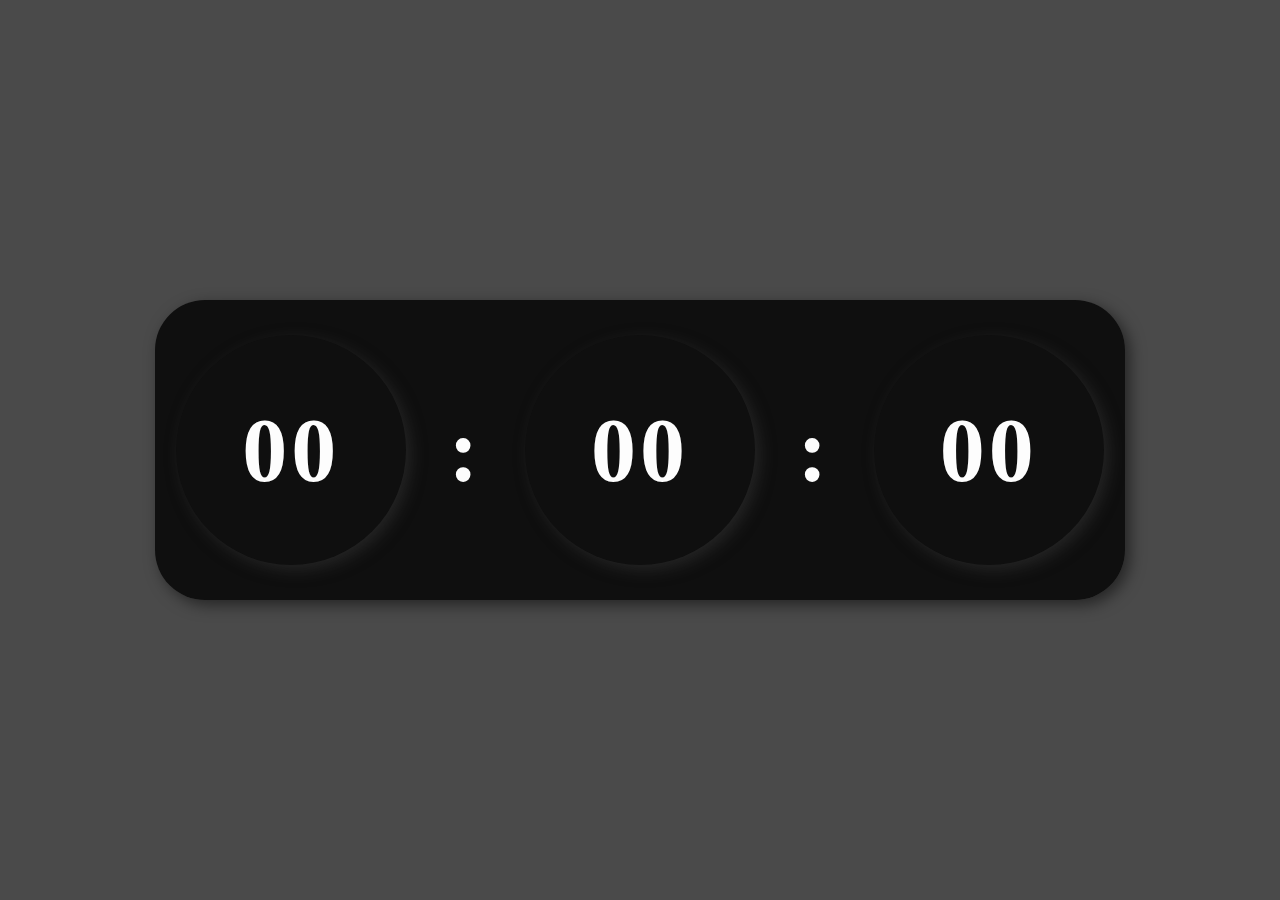
<file: index.html>
<!DOCTYPE html>
<html lang="en">
  <head>
    <meta charset="UTF-8" />
    <link rel="icon" type="image/svg+xml" href="/vite.svg" />
    <meta name="viewport" content="width=device-width, initial-scale=1.0" />
    <title>&lt; HORAS /&gt; </title>
    <script type="module" crossorigin src="/assets/index-36484c97.js"></script>
    <link rel="stylesheet" href="/assets/index-33057079.css">
  </head>
  <body>
    <div id="root"></div>
    
  </body>
</html>
</file>
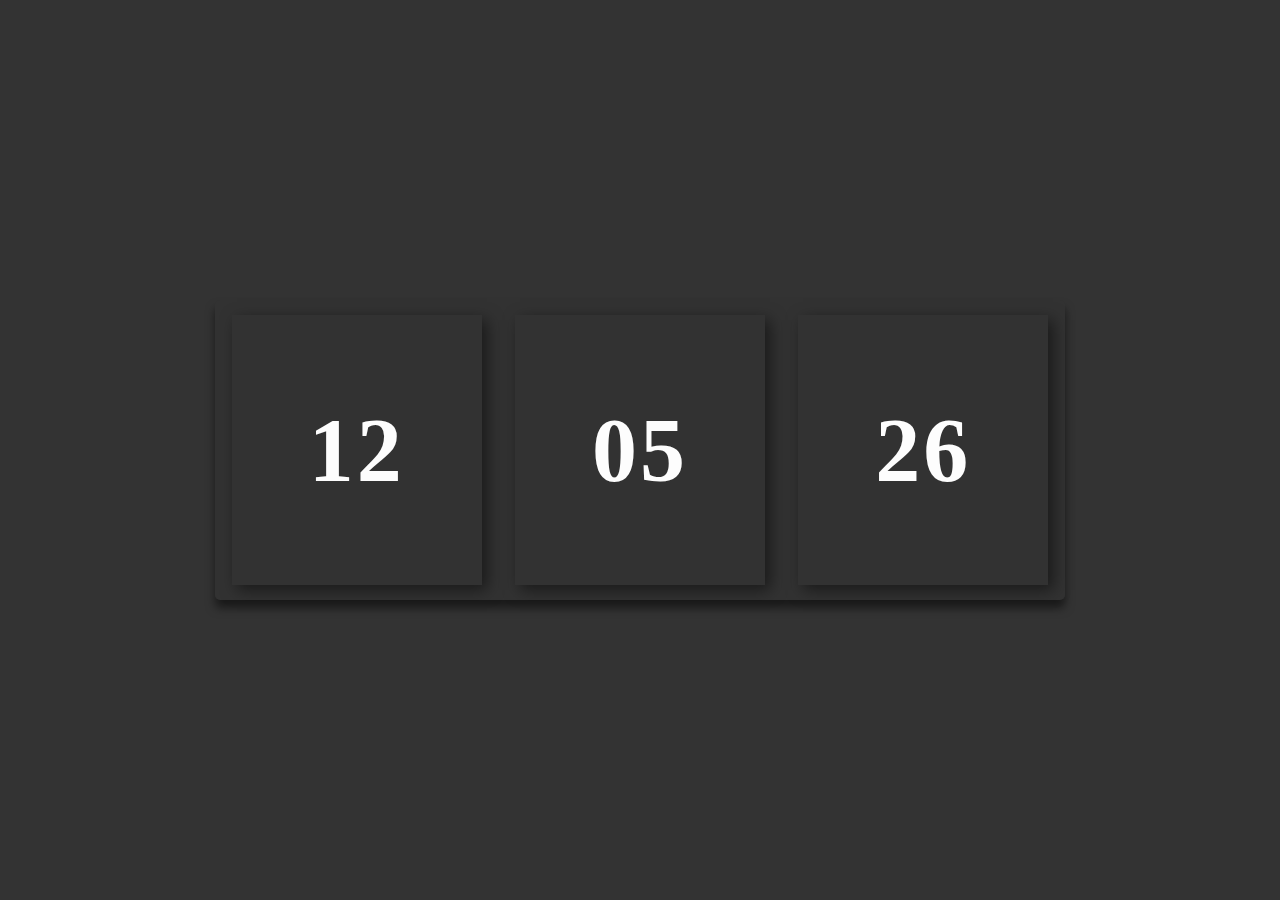
<file: pure/index.html>
<!DOCTYPE html>
<html lang="en">
<head>
  <meta charset="UTF-8">
  <meta name="viewport" content="width=device-width, initial-scale=1.0">
  <title>Document</title>
  <link rel="stylesheet" href="teste.css">
  <script src="./app.js" defer></script>
</head>
<body>
  <div class="relogio">
    <div>
      <span id="horas">00</span>
      <span class="tempo"></span>
    </div>
    <div>
      <span id="minutos">00</span>
      <span class="tempo"></span>
    </div>
    <div>
      <span id="segundos">00</span>
      <span class="tempo"></span>
    </div>
  </div>
  
</body>
</html>
</file>
<file: assets/index-33057079.css>
*{margin:0;padding:0;font-family:Times New Roman,Times,serif}body{display:flex;align-items:center;height:100vh;justify-content:center;background:rgba(29,29,29,.801)}.relogio{display:flex;justify-content:space-around;align-items:center;width:970px;height:300px;box-shadow:5px 5px 15px #00000080;border-radius:50px;background-color:#000c}.relogio div{display:flex;align-items:center;justify-content:center;width:230px;height:230px;font-weight:bolder;box-shadow:5px 5px 15px #3a393980;border-radius:50%;z-index:2}.relogio span{font-size:90px;color:#fdfdfd;letter-spacing:4px;font-weight:bolder}:root{font-family:Inter,system-ui,Avenir,Helvetica,Arial,sans-serif;line-height:1.5;font-weight:400;color-scheme:light dark;color:#ffffffde;background-color:#242424;font-synthesis:none;text-rendering:optimizeLegibility;-webkit-font-smoothing:antialiased;-moz-osx-font-smoothing:grayscale;-webkit-text-size-adjust:100%}a{font-weight:500;color:#646cff;text-decoration:inherit}a:hover{color:#535bf2}body{margin:0;display:flex;place-items:center;min-width:320px;min-height:100vh}h1{font-size:3.2em;line-height:1.1}button{border-radius:8px;border:1px solid transparent;padding:.6em 1.2em;font-size:1em;font-weight:500;font-family:inherit;background-color:#1a1a1a;cursor:pointer;transition:border-color .25s}button:hover{border-color:#646cff}button:focus,button:focus-visible{outline:4px auto -webkit-focus-ring-color}@media (prefers-color-scheme: light){:root{color:#213547;background-color:#fff}a:hover{color:#747bff}button{background-color:#f9f9f9}}
</file>
<file: pure/teste.css>
* {
  margin: 0;
  padding: 0;
}
body {
  display: flex;
  align-items: center;
  justify-content: center;
  height: 100vh;
  background-color: #333;
}
.relogio  {
  height: 300px;
  width: 850px;
  display: flex;
  justify-content: space-around;
  align-items: center;
  background: #3333;
  box-shadow: 0px 8px 10px rgba(0,0,0,0.5);
  border-radius: 5px;
}
.relogio div {
  width: 250px;
  height: 270px;
  display: flex;
  align-items: center;
  flex-direction: column;
  justify-content: center;
  box-shadow: 5px 5px 15px rgba(0,0,0,0.5);
}
.relogio span {
  color: #fdfdfd;
  font-size: 90px;
  font-weight: bolder;
  letter-spacing: 3px;
}
</file>
